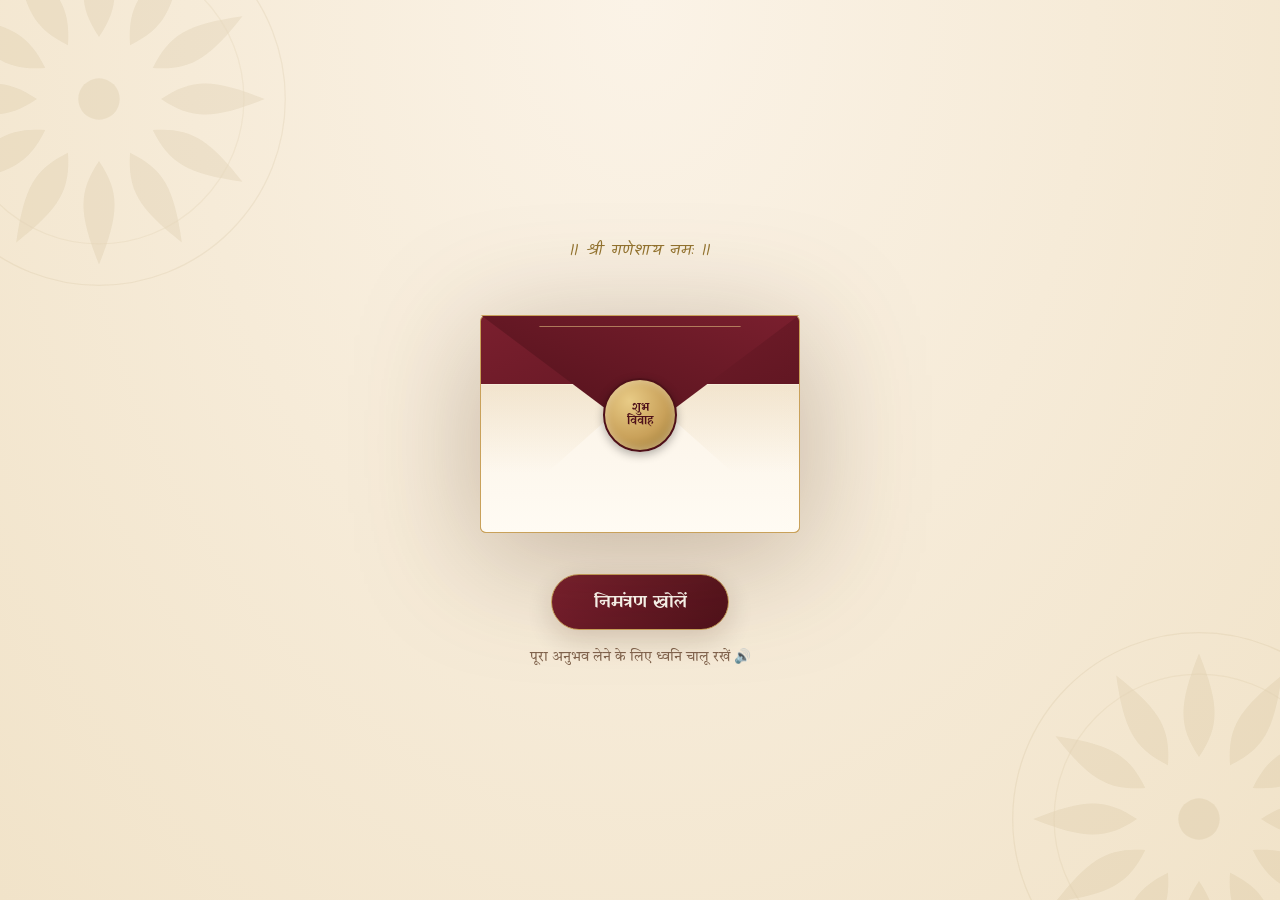
<file: index.html>
<!DOCTYPE html>
<html lang="hi">
<head>
<meta charset="UTF-8" />
<meta name="viewport" content="width=device-width, initial-scale=1.0, maximum-scale=1, user-scalable=no" />
<title>शुभ विवाह — निमंत्रण</title>
<link rel="preconnect" href="https://fonts.googleapis.com">
<link rel="preconnect" href="https://fonts.gstatic.com" crossorigin>
<link href="https://fonts.googleapis.com/css2?family=Yatra+One&family=Tiro+Devanagari+Hindi:ital@0;1&family=Kalam:wght@400;700&display=swap" rel="stylesheet">
<link rel="stylesheet" href="style.css" />
</head>
<body class="envelope-body">

  <div class="mandala-bg" aria-hidden="true">
    <svg class="mandala-svg mandala-tl" viewBox="0 0 200 200"><use href="#mandalaMotif"></use></svg>
    <svg class="mandala-svg mandala-br" viewBox="0 0 200 200"><use href="#mandalaMotif"></use></svg>
  </div>

  <div class="gold-particles" id="goldParticles" aria-hidden="true"></div>

  <!-- साझा SVG मंडला मोटिफ़ -->
  <svg width="0" height="0" style="position:absolute">
    <defs>
      <g id="mandalaMotif">
        <circle cx="100" cy="100" r="90" fill="none" stroke="currentColor" stroke-width="0.6" opacity="0.5"/>
        <circle cx="100" cy="100" r="70" fill="none" stroke="currentColor" stroke-width="0.6" opacity="0.4"/>
        <g opacity="0.55">
          <path d="M100 20 C110 45 110 55 100 70 C90 55 90 45 100 20 Z" fill="currentColor"/>
          <path d="M100 20 C110 45 110 55 100 70 C90 55 90 45 100 20 Z" fill="currentColor" transform="rotate(30 100 100)"/>
          <path d="M100 20 C110 45 110 55 100 70 C90 55 90 45 100 20 Z" fill="currentColor" transform="rotate(60 100 100)"/>
          <path d="M100 20 C110 45 110 55 100 70 C90 55 90 45 100 20 Z" fill="currentColor" transform="rotate(90 100 100)"/>
          <path d="M100 20 C110 45 110 55 100 70 C90 55 90 45 100 20 Z" fill="currentColor" transform="rotate(120 100 100)"/>
          <path d="M100 20 C110 45 110 55 100 70 C90 55 90 45 100 20 Z" fill="currentColor" transform="rotate(150 100 100)"/>
          <path d="M100 20 C110 45 110 55 100 70 C90 55 90 45 100 20 Z" fill="currentColor" transform="rotate(180 100 100)"/>
          <path d="M100 20 C110 45 110 55 100 70 C90 55 90 45 100 20 Z" fill="currentColor" transform="rotate(210 100 100)"/>
          <path d="M100 20 C110 45 110 55 100 70 C90 55 90 45 100 20 Z" fill="currentColor" transform="rotate(240 100 100)"/>
          <path d="M100 20 C110 45 110 55 100 70 C90 55 90 45 100 20 Z" fill="currentColor" transform="rotate(270 100 100)"/>
          <path d="M100 20 C110 45 110 55 100 70 C90 55 90 45 100 20 Z" fill="currentColor" transform="rotate(300 100 100)"/>
          <path d="M100 20 C110 45 110 55 100 70 C90 55 90 45 100 20 Z" fill="currentColor" transform="rotate(330 100 100)"/>
        </g>
        <circle cx="100" cy="100" r="10" fill="currentColor" opacity="0.6"/>
      </g>
    </defs>
  </svg>

  <main class="envelope-stage">
    <p class="eyebrow">॥ श्री गणेशाय नमः ॥</p>

    <div class="envelope-wrap" id="envelopeWrap" tabindex="0" role="button" aria-label="निमंत्रण खोलने के लिए क्लिक करें">
      <div class="envelope" id="envelope">
        <div class="envelope-back"></div>
        <div class="envelope-front"></div>
        <div class="envelope-flap" id="envelopeFlap"></div>
        <div class="envelope-seal" id="envelopeSeal">
          <span>शुभ<br/>विवाह</span>
        </div>
        <div class="envelope-card" id="envelopeCard">
          <div class="card-inner">
            <p class="card-om">卐</p>
            <p class="card-line">दो दिल, दो जोड़े</p>
            <p class="card-line small">एक नई शुरुआत</p>
          </div>
        </div>
      </div>
    </div>

    <button class="open-btn" id="openBtn" data-click-sound>निमंत्रण खोलें</button>
    <p class="hint-text">पूरा अनुभव लेने के लिए ध्वनि चालू रखें 🔊</p>
  </main>

  <div class="fade-overlay" id="fadeOverlay" aria-hidden="true"></div>

  <script src="script.js"></script>
  <script>
    const envelopeWrap = document.getElementById('envelopeWrap');
    const envelope = document.getElementById('envelope');
    const openBtn = document.getElementById('openBtn');
    const fadeOverlay = document.getElementById('fadeOverlay');
    let opening = false;

    function spawnParticles() {
      const holder = document.getElementById('goldParticles');
      for (let i = 0; i < 26; i++) {
        const p = document.createElement('span');
        p.className = 'particle';
        p.style.left = Math.random() * 100 + 'vw';
        p.style.animationDelay = (Math.random() * 6) + 's';
        p.style.animationDuration = (5 + Math.random() * 5) + 's';
        p.style.setProperty('--drift', (Math.random() * 60 - 30) + 'px');
        holder.appendChild(p);
      }
    }
    spawnParticles();

    function openInvitation() {
      if (opening) return;
      opening = true;

      // पहला क्लिक = उपयोगकर्ता इंटरैक्शन, इसलिए संगीत यहीं शुरू करें
      SoundSystem.envelope();
      SoundSystem.startMusic();

      envelope.classList.add('is-opening');
      openBtn.disabled = true;

      // सील और फ्लैप खुलने के बाद कार्ड ऊपर उठे
      setTimeout(() => {
        envelope.classList.add('card-out');
      }, 650);

      // अंत में अगले पेज पर जाएँ
      setTimeout(() => {
        fadeOverlay.classList.add('active');
      }, 1900);

      setTimeout(() => {
        window.location.href = 'intro.html';
      }, 2500);
    }

    envelopeWrap.addEventListener('click', openInvitation);
    envelopeWrap.addEventListener('keydown', (e) => {
      if (e.key === 'Enter' || e.key === ' ') { e.preventDefault(); openInvitation(); }
    });
    openBtn.addEventListener('click', openInvitation);
  </script>
</body>
</html>
</file>
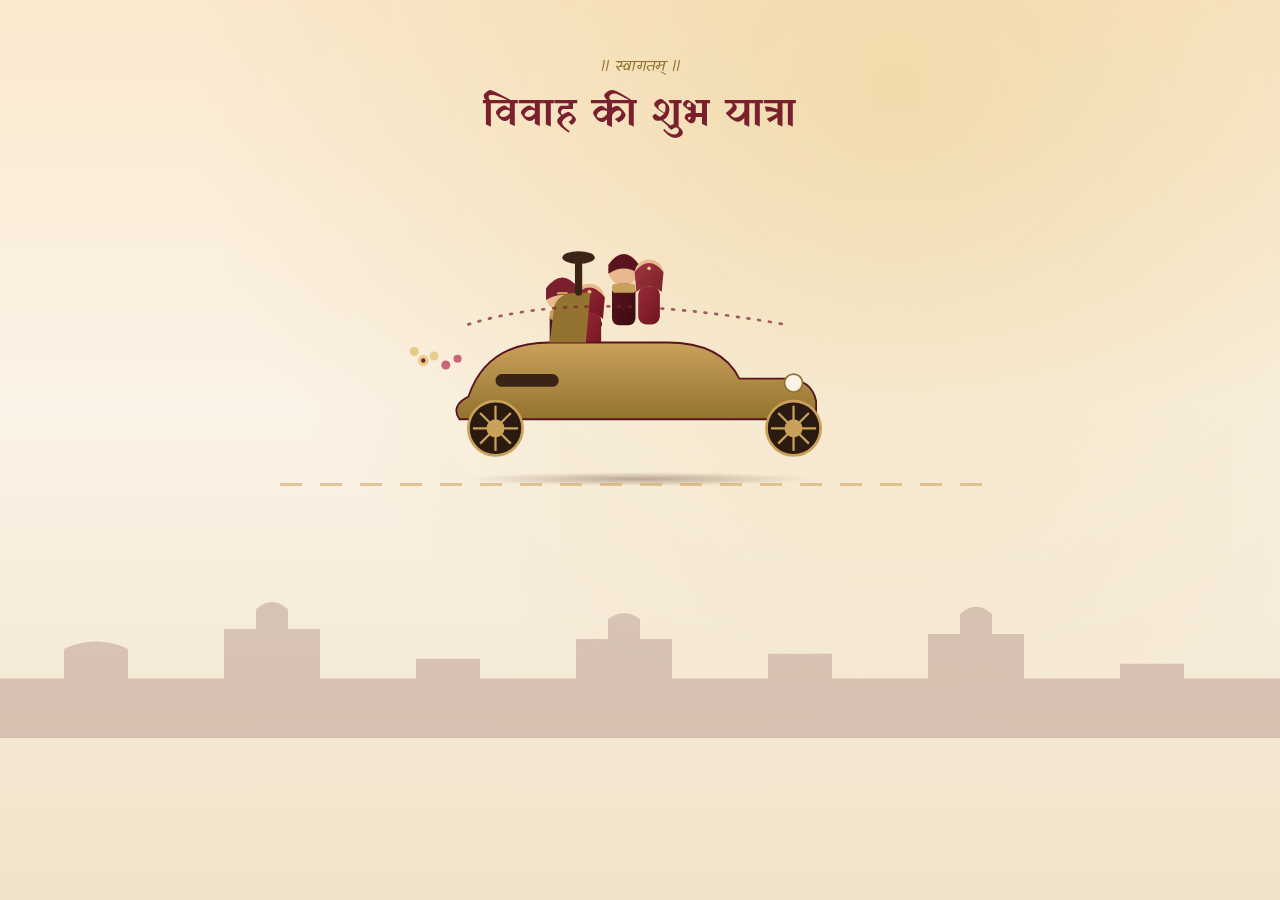
<file: intro.html>
<!DOCTYPE html>
<html lang="hi">
<head>
<meta charset="UTF-8" />
<meta name="viewport" content="width=device-width, initial-scale=1.0, maximum-scale=1, user-scalable=no" />
<title>शुभ विवाह — यात्रा</title>
<link rel="preconnect" href="https://fonts.googleapis.com">
<link rel="preconnect" href="https://fonts.gstatic.com" crossorigin>
<link href="https://fonts.googleapis.com/css2?family=Yatra+One&family=Tiro+Devanagari+Hindi:ital@0;1&family=Kalam:wght@400;700&display=swap" rel="stylesheet">
<link rel="stylesheet" href="style.css" />
<link rel="stylesheet" href="intro.css" />
</head>
<body class="intro-body">

  <div class="gold-particles" id="goldParticles" aria-hidden="true"></div>

  <section class="scene" id="scene">

    <!-- आकाश और पृष्ठभूमि (parallax) -->
    <div class="sky"></div>
    <svg class="skyline" id="skyline" viewBox="0 0 800 200" preserveAspectRatio="none" aria-hidden="true">
      <path d="M0,200 L0,140 L40,140 L40,110 Q60,95 80,110 L80,140 L140,140 L140,90 L160,90 L160,70 Q170,55 180,70 L180,90 L200,90 L200,140 L260,140 L260,120 L300,120 L300,140 L360,140 L360,100 L380,100 L380,80 Q390,68 400,80 L400,100 L420,100 L420,140 L480,140 L480,115 L520,115 L520,140 L580,140 L580,95 L600,95 L600,75 Q610,60 620,75 L620,95 L640,95 L640,140 L700,140 L700,125 L740,125 L740,140 L800,140 L800,200 Z" fill="var(--maroon-deep)" opacity="0.18"/>
    </svg>
    <div class="petals" id="petals" aria-hidden="true"></div>

    <p class="scene-eyebrow">॥ स्वागतम् ॥</p>
    <h1 class="scene-title">विवाह की शुभ यात्रा</h1>

    <!-- स्कूटर व दोनों जोड़े -->
    <div class="road">
      <div class="scooter-rig" id="scooterRig">

        <svg class="scooter-svg" viewBox="0 0 620 300" xmlns="http://www.w3.org/2000/svg">
          <defs>
            <linearGradient id="bodyGrad" x1="0" x2="0" y1="0" y2="1">
              <stop offset="0%" stop-color="#C9A15A"/>
              <stop offset="100%" stop-color="#93732F"/>
            </linearGradient>
            <linearGradient id="sareeGrad" x1="0" x2="1" y1="0" y2="1">
              <stop offset="0%" stop-color="#9C2A3A"/>
              <stop offset="100%" stop-color="#6E141F"/>
            </linearGradient>
            <linearGradient id="sherwaniGrad" x1="0" x2="1" y1="0" y2="1">
              <stop offset="0%" stop-color="#5A1420"/>
              <stop offset="100%" stop-color="#3A0B12"/>
            </linearGradient>
          </defs>

          <!-- फूलों की सजावट -->
          <g class="flowers" fill="#E8CB86">
            <circle cx="70" cy="170" r="6"/><circle cx="82" cy="165" r="5"/><circle cx="60" cy="160" r="5"/>
            <circle cx="70" cy="170" r="2.4" fill="#7A1F2E"/>
          </g>
          <g class="flowers" fill="#C9647A">
            <circle cx="95" cy="175" r="5"/><circle cx="108" cy="168" r="4.5"/>
          </g>

          <!-- couple 2 (पीछे बैठा जोड़ा) -->
          <g class="rider back-rider" transform="translate(300,60)">
            <!-- दूल्हा 2 -->
            <g transform="translate(-8,10)">
              <circle cx="0" cy="0" r="17" fill="#E8B98C"/>
              <path d="M-17 -6 Q0 -30 17 -6 L17 4 Q0 -8 -17 4 Z" fill="#5A1420"/>
              <rect x="-13" y="15" width="26" height="46" rx="8" fill="url(#sherwaniGrad)"/>
              <rect x="-13" y="15" width="26" height="10" rx="4" fill="#C9A15A"/>
            </g>
            <!-- दुल्हन 2 -->
            <g transform="translate(20,14)">
              <circle cx="0" cy="0" r="16" fill="#E8B98C"/>
              <path d="M-16 -2 Q0 -22 16 -2 L14 20 Q0 8 -14 20 Z" fill="url(#sareeGrad)" opacity="0.92"/>
              <rect x="-12" y="14" width="24" height="42" rx="9" fill="url(#sareeGrad)"/>
              <circle cx="0" cy="-6" r="2" fill="#E8CB86"/>
            </g>
          </g>

          <!-- couple 1 (आगे बैठा जोड़ा, स्कूटर चलाते हुए) -->
          <g class="rider front-rider" transform="translate(230,90)">
            <!-- दूल्हा 1 (चालक) -->
            <g transform="translate(-6,8)">
              <circle cx="0" cy="0" r="18" fill="#E8B98C"/>
              <path d="M-18 -8 Q0 -32 18 -8 L18 5 Q0 -6 -18 5 Z" fill="#7A1F2E"/>
              <rect x="-6" y="-4" width="12" height="3" rx="1.5" fill="#C9A15A"/>
              <rect x="-14" y="16" width="28" height="48" rx="8" fill="url(#sherwaniGrad)"/>
              <rect x="-14" y="16" width="28" height="11" rx="4" fill="#C9A15A"/>
              <!-- हाथ हैंडल पर -->
              <rect class="arm" x="10" y="28" width="34" height="7" rx="3.5" fill="url(#sherwaniGrad)"/>
            </g>
            <!-- दुल्हन 1 -->
            <g transform="translate(24,12)">
              <circle cx="0" cy="0" r="17" fill="#E8B98C"/>
              <path d="M-17 -2 Q0 -24 17 -2 L15 22 Q0 9 -15 22 Z" fill="url(#sareeGrad)"/>
              <rect x="-13" y="15" width="26" height="45" rx="9" fill="url(#sareeGrad)"/>
              <circle cx="0" cy="-8" r="2.2" fill="#E8CB86"/>
              <path d="M-17 -2 Q-24 20 -10 40" fill="none" stroke="url(#sareeGrad)" stroke-width="8" stroke-linecap="round" class="dupatta"/>
            </g>
          </g>

          <!-- स्कूटर बॉडी -->
          <g class="scooter-body">
            <path d="M120 210 Q140 150 210 150 L340 150 Q400 150 420 190 L470 190 Q500 190 505 215 L505 235 L110 235 Q100 220 120 210 Z" fill="url(#bodyGrad)" stroke="#5A1420" stroke-width="2"/>
            <path d="M210 150 L215 110 Q220 95 240 95 L255 95 L250 150 Z" fill="#93732F"/>
            <rect x="238" y="60" width="8" height="38" rx="4" fill="#3B2416"/>
            <ellipse cx="242" cy="56" rx="18" ry="7" fill="#3B2416"/>
            <circle cx="480" cy="195" r="10" fill="#FBF3E7" stroke="#93732F" stroke-width="2"/>
            <rect x="150" y="185" width="70" height="14" rx="7" fill="#3B2416"/>
          </g>

          <!-- पहिए -->
          <g class="wheel front-wheel" transform-origin="480 245">
            <circle cx="480" cy="245" r="30" fill="#2A1A10" stroke="#C9A15A" stroke-width="3"/>
            <circle cx="480" cy="245" r="10" fill="#C9A15A"/>
            <g stroke="#C9A15A" stroke-width="2.5">
              <line x1="480" y1="220" x2="480" y2="270"/>
              <line x1="455" y1="245" x2="505" y2="245"/>
              <line x1="463" y1="228" x2="497" y2="262"/>
              <line x1="463" y1="262" x2="497" y2="228"/>
            </g>
          </g>
          <g class="wheel back-wheel" transform-origin="150 245">
            <circle cx="150" cy="245" r="30" fill="#2A1A10" stroke="#C9A15A" stroke-width="3"/>
            <circle cx="150" cy="245" r="10" fill="#C9A15A"/>
            <g stroke="#C9A15A" stroke-width="2.5">
              <line x1="150" y1="220" x2="150" y2="270"/>
              <line x1="125" y1="245" x2="175" y2="245"/>
              <line x1="133" y1="228" x2="167" y2="262"/>
              <line x1="133" y1="262" x2="167" y2="228"/>
            </g>
          </g>

          <!-- तोरण / फूल माला -->
          <path d="M120 130 Q245 90 470 130" fill="none" stroke="#7A1F2E" stroke-width="3" stroke-dasharray="2 10" stroke-linecap="round" opacity="0.7"/>
        </svg>

        <div class="shadow-blob"></div>
      </div>
    </div>

    <p class="scene-message" id="sceneMessage">दो दिल, दो जोड़े और एक नई शुरुआत</p>

    <button class="continue-btn" id="continueBtn" data-click-sound>आगे बढ़ें</button>
  </section>

  <!-- लैंप / दीया पॉपअप -->
  <div class="lamp-modal" id="lampModal" aria-hidden="true">
    <div class="lamp-modal-inner">
      <p class="lamp-heading">निमंत्रण खोलने के लिए दीपक प्रज्वलित करें</p>

      <div class="lamp-stage" id="lampStage">
        <div class="lamp-ceiling"></div>
        <div class="lamp-rope-wrap" id="lampRopeWrap">
          <svg class="lamp-rope" id="lampRope" viewBox="0 0 20 160" preserveAspectRatio="none">
            <line x1="10" y1="0" x2="10" y2="160" stroke="#93732F" stroke-width="3"/>
          </svg>
          <div class="lamp-glow" id="lampGlow"></div>
          <svg class="lamp-diya" id="lampDiya" viewBox="0 0 100 90">
            <ellipse cx="50" cy="60" rx="42" ry="16" fill="#93732F"/>
            <path d="M10 55 Q50 85 90 55 L84 62 Q50 82 16 62 Z" fill="#7A5A24"/>
            <ellipse cx="50" cy="52" rx="38" ry="13" fill="#C9A15A"/>
            <ellipse cx="50" cy="50" rx="30" ry="9" fill="#E8CB86"/>
            <path id="flamePath" d="M50 42 Q56 30 50 16 Q44 30 50 42 Z" fill="#F4A93B" class="flame"/>
            <path d="M50 38 Q53 30 50 22 Q47 30 50 38 Z" fill="#FFE3A1" class="flame-inner"/>
          </svg>
        </div>
        <p class="lamp-instruction">दीपक को नीचे खींचें</p>
        <div class="lamp-progress-track"><div class="lamp-progress-fill" id="lampProgressFill"></div></div>
      </div>
    </div>
  </div>

  <div class="fade-overlay" id="fadeOverlay" aria-hidden="true"></div>

  <script src="script.js"></script>
  <script src="intro.js"></script>
</body>
</html>
</file>
<file: style.css>
/* ==========================================================================
   style.css — साझा वैरिएबल, रीसेट, और PAGE 1 (लिफाफा) के स्टाइल
   ========================================================================== */

:root {
  --cream: #FBF3E7;
  --cream-deep: #F1E3C9;
  --paper: #FFFBF3;
  --maroon: #7A1F2E;
  --maroon-deep: #4E1019;
  --gold: #C9A15A;
  --gold-light: #E8CB86;
  --gold-deep: #93732F;
  --ink: #3B2416;
  --ink-soft: #6B4B34;

  --font-display: 'Yatra One', cursive;
  --font-body: 'Tiro Devanagari Hindi', serif;
  --font-script: 'Kalam', cursive;

  --shadow-soft: 0 10px 30px rgba(74, 39, 20, 0.18);
  --shadow-deep: 0 20px 60px rgba(74, 39, 20, 0.3);
}

* { box-sizing: border-box; }

html, body {
  margin: 0;
  padding: 0;
  width: 100%;
  overflow-x: hidden;
}

body {
  font-family: var(--font-body);
  color: var(--ink);
  background: radial-gradient(ellipse at top, var(--cream) 0%, var(--cream-deep) 100%);
  -webkit-tap-highlight-color: transparent;
}

h1, h2, h3, .display {
  font-family: var(--font-display);
  font-weight: 400;
  letter-spacing: 0.02em;
}

button {
  font-family: var(--font-body);
  cursor: pointer;
  -webkit-tap-highlight-color: transparent;
}

a { color: inherit; text-decoration: none; }

@media (prefers-reduced-motion: reduce) {
  *, *::before, *::after {
    animation-duration: 0.01ms !important;
    animation-iteration-count: 1 !important;
    transition-duration: 0.01ms !important;
  }
}

:focus-visible {
  outline: 2px solid var(--maroon);
  outline-offset: 3px;
}

/* ---------- मंडला पृष्ठभूमि (साझा) ---------- */
.mandala-bg {
  position: fixed;
  inset: 0;
  pointer-events: none;
  z-index: 0;
  color: var(--gold-deep);
}
.mandala-svg {
  position: absolute;
  width: 46vmin;
  height: 46vmin;
  opacity: 0.16;
}
.mandala-tl { top: -12vmin; left: -12vmin; animation: spin-slow 90s linear infinite; }
.mandala-br { bottom: -14vmin; right: -14vmin; animation: spin-slow-rev 100s linear infinite; }

@keyframes spin-slow { to { transform: rotate(360deg); } }
@keyframes spin-slow-rev { to { transform: rotate(-360deg); } }

/* ---------- सुनहरे कण (साझा) ---------- */
.gold-particles {
  position: fixed;
  inset: 0;
  pointer-events: none;
  z-index: 1;
  overflow: hidden;
}
.particle {
  position: absolute;
  top: -5vh;
  width: 6px;
  height: 6px;
  border-radius: 50%;
  background: radial-gradient(circle, var(--gold-light), var(--gold) 70%, transparent);
  box-shadow: 0 0 6px 1px rgba(201, 161, 90, 0.6);
  animation-name: particle-fall;
  animation-timing-function: linear;
  animation-iteration-count: infinite;
}
@keyframes particle-fall {
  0%   { transform: translate(0, -5vh) scale(0.6); opacity: 0; }
  10%  { opacity: 1; }
  90%  { opacity: 0.8; }
  100% { transform: translate(var(--drift), 110vh) scale(1); opacity: 0; }
}

/* ---------- फेड ट्रांज़िशन ओवरले (साझा) ---------- */
.fade-overlay {
  position: fixed;
  inset: 0;
  background: radial-gradient(circle at center, var(--gold-light) 0%, var(--maroon-deep) 120%);
  opacity: 0;
  pointer-events: none;
  transition: opacity 0.65s ease;
  z-index: 50;
}
.fade-overlay.active { opacity: 1; }

/* ==========================================================================
   PAGE 1 — लिफाफा (Envelope)
   ========================================================================== */

.envelope-body {
  min-height: 100svh;
  display: flex;
}

.envelope-stage {
  position: relative;
  z-index: 2;
  margin: auto;
  width: 100%;
  max-width: 560px;
  padding: 8vh 6vw 6vh;
  display: flex;
  flex-direction: column;
  align-items: center;
  text-align: center;
}

.eyebrow {
  font-family: var(--font-script);
  color: var(--gold-deep);
  letter-spacing: 0.08em;
  margin: 0 0 3.2rem;
  font-size: 1rem;
}

.envelope-wrap {
  perspective: 1400px;
  margin-bottom: 2.6rem;
  cursor: pointer;
}

.envelope {
  position: relative;
  width: min(78vw, 320px);
  height: min(78vw, 320px) * 0.68;
  aspect-ratio: 320 / 218;
  filter: drop-shadow(var(--shadow-deep));
}

.envelope-back {
  position: absolute;
  inset: 0;
  background: linear-gradient(160deg, var(--maroon) 0%, var(--maroon-deep) 100%);
  border-radius: 6px;
  border: 1.5px solid var(--gold);
}

.envelope-front {
  position: absolute;
  left: 0; right: 0; bottom: 0;
  height: 68%;
  background: linear-gradient(180deg, var(--cream) 0%, var(--paper) 100%);
  border-radius: 0 0 6px 6px;
  border: 1.5px solid var(--gold);
  border-top: none;
  z-index: 2;
}
.envelope-front::before,
.envelope-front::after {
  content: "";
  position: absolute;
  bottom: 0;
  width: 52%;
  height: 100%;
  background: linear-gradient(180deg, rgba(201,161,90,0.18), transparent 60%);
}
.envelope-front::before { left: 0; clip-path: polygon(0 0, 100% 0, 0 100%); }
.envelope-front::after  { right: 0; clip-path: polygon(0 0, 100% 0, 100% 100%); }

.envelope-flap {
  position: absolute;
  top: 0; left: 0; right: 0;
  height: 55%;
  background: linear-gradient(200deg, var(--maroon) 0%, var(--maroon-deep) 100%);
  clip-path: polygon(0 0, 100% 0, 50% 100%);
  border: 1.5px solid var(--gold);
  border-bottom: none;
  transform-origin: top center;
  transform-style: preserve-3d;
  transition: transform 0.8s cubic-bezier(.45,.05,.55,.95);
  z-index: 4;
}
.envelope-flap::after {
  content: "";
  position: absolute;
  inset: 10px 18%;
  border: 1px solid var(--gold-light);
  opacity: 0.55;
  clip-path: polygon(0 0, 100% 0, 50% 92%);
}

.envelope-seal {
  position: absolute;
  top: 46%;
  left: 50%;
  width: 74px;
  height: 74px;
  transform: translate(-50%, -50%);
  border-radius: 50%;
  background: radial-gradient(circle at 35% 30%, var(--gold-light), var(--gold) 55%, var(--gold-deep) 100%);
  border: 2px solid var(--maroon-deep);
  display: flex;
  align-items: center;
  justify-content: center;
  font-family: var(--font-display);
  font-size: 0.72rem;
  line-height: 1.15;
  color: var(--maroon-deep);
  box-shadow: 0 3px 10px rgba(0,0,0,0.3), inset 0 0 8px rgba(255,255,255,0.4);
  z-index: 5;
  transition: opacity 0.35s ease, transform 0.45s ease;
}

.envelope-card {
  position: absolute;
  left: 6%;
  right: 6%;
  bottom: 6%;
  height: 60%;
  background: var(--paper);
  border: 1px solid var(--gold);
  border-radius: 4px;
  box-shadow: var(--shadow-soft);
  z-index: 1;
  transform: translateY(6%);
  opacity: 0;
  transition: transform 1.1s cubic-bezier(.2,.8,.25,1), opacity 0.6s ease;
  display: flex;
  align-items: center;
  justify-content: center;
}
.card-inner { text-align: center; padding: 0.5rem; }
.card-om { color: var(--gold-deep); font-size: 1.1rem; margin: 0 0 0.3rem; }
.card-line { margin: 0; font-family: var(--font-display); color: var(--maroon); font-size: 1rem; }
.card-line.small { font-size: 0.78rem; color: var(--ink-soft); margin-top: 0.2rem; }

/* --- खुलने का एनिमेशन --- */
.envelope.is-opening .envelope-flap {
  transform: rotateX(180deg);
}
.envelope.is-opening .envelope-seal {
  opacity: 0;
  transform: translate(-50%, -140%) scale(0.6);
}
.envelope.card-out .envelope-card {
  transform: translateY(-38%);
  opacity: 1;
}

.open-btn {
  font-family: var(--font-display);
  font-size: 1.15rem;
  color: var(--paper);
  background: linear-gradient(135deg, var(--maroon), var(--maroon-deep));
  border: 1px solid var(--gold);
  padding: 0.85rem 2.6rem;
  border-radius: 999px;
  box-shadow: var(--shadow-soft);
  transition: transform 0.25s ease, box-shadow 0.25s ease;
}
.open-btn:hover { transform: translateY(-2px); box-shadow: var(--shadow-deep); }
.open-btn:disabled { opacity: 0.7; transform: none; cursor: default; }

.hint-text {
  margin-top: 1.1rem;
  font-size: 0.85rem;
  color: var(--ink-soft);
  opacity: 0.85;
}

@media (max-width: 420px) {
  .eyebrow { margin-bottom: 2.2rem; }
  .open-btn { padding: 0.8rem 2.2rem; font-size: 1.05rem; }
}
</file>
<file: intro.css>
/* ==========================================================================
   intro.css — PAGE 2: जोड़े, स्कूटर एनिमेशन, और दीपक इंटरैक्शन
   ========================================================================== */

.intro-body {
  min-height: 100svh;
  overflow-x: hidden;
  position: relative;
  background: linear-gradient(180deg, #FBE9CE 0%, var(--cream) 45%, var(--cream-deep) 100%);
}

.scene {
  position: relative;
  min-height: 100svh;
  display: flex;
  flex-direction: column;
  align-items: center;
  padding: 6vh 5vw 5vh;
  z-index: 2;
  overflow: hidden;
}

.sky {
  position: absolute;
  inset: 0;
  background: radial-gradient(ellipse at 70% 10%, rgba(232,203,134,0.5), transparent 55%);
  z-index: 0;
}

.skyline {
  position: absolute;
  left: 0; right: 0; bottom: 18vh;
  width: 100%;
  height: 22vh;
  z-index: 0;
}

.petals span {
  position: absolute;
  top: -4vh;
  width: 10px;
  height: 10px;
  background: var(--maroon);
  border-radius: 0 60% 0 60%;
  opacity: 0.7;
  animation: petal-fall linear infinite;
}
@keyframes petal-fall {
  0% { transform: translateY(0) rotate(0deg); opacity: 0; }
  10% { opacity: 0.75; }
  100% { transform: translateY(105vh) rotate(340deg); opacity: 0.2; }
}

.scene-eyebrow {
  font-family: var(--font-script);
  color: var(--gold-deep);
  margin: 0 0 0.4rem;
  z-index: 2;
}

.scene-title {
  font-size: clamp(1.6rem, 6vw, 2.5rem);
  color: var(--maroon);
  margin: 0 0 6vh;
  text-align: center;
  z-index: 2;
  opacity: 0;
  animation: rise-in 1s ease 0.2s forwards;
}

@keyframes rise-in {
  from { opacity: 0; transform: translateY(14px); }
  to { opacity: 1; transform: translateY(0); }
}

.road {
  position: relative;
  width: 100%;
  max-width: 720px;
  height: 34vh;
  min-height: 220px;
  z-index: 2;
  display: flex;
  align-items: flex-end;
}
.road::after {
  content: "";
  position: absolute;
  left: 0; right: 0; bottom: 6%;
  height: 3px;
  background: repeating-linear-gradient(90deg, var(--gold) 0 22px, transparent 22px 40px);
  opacity: 0.55;
}

.scooter-rig {
  position: absolute;
  left: -60%;
  bottom: 6%;
  width: min(90%, 560px);
  transform: translateX(0);
  transition: left 2.6s cubic-bezier(.25,.7,.3,1);
}
.scooter-rig.arrived {
  left: 50%;
  transform: translateX(-50%);
}

.scooter-svg { width: 100%; height: auto; display: block; overflow: visible; }

.shadow-blob {
  width: 62%;
  height: 14px;
  margin: -6px auto 0;
  background: radial-gradient(ellipse, rgba(74,39,20,0.35), transparent 70%);
  border-radius: 50%;
}

/* पहिए घूमना — जब तक स्कूटर चल रहा है */
.scooter-rig:not(.arrived) .wheel {
  animation: wheel-spin 0.5s linear infinite;
}
@keyframes wheel-spin { to { transform: rotate(360deg); } }

/* हल्की सस्पेंशन गति */
.scooter-rig:not(.arrived) .scooter-body,
.scooter-rig:not(.arrived) .rider {
  animation: bump 0.28s ease-in-out infinite alternate;
}
@keyframes bump { from { transform: translateY(0); } to { transform: translateY(-2.5px); } }

.rider .arm { transform-origin: left center; }

.dupatta {
  animation: dupatta-sway 1.4s ease-in-out infinite alternate;
  transform-origin: top left;
}
@keyframes dupatta-sway {
  from { transform: rotate(-3deg); }
  to { transform: rotate(4deg); }
}

.flame {
  transform-origin: 50px 42px;
  animation: flicker 0.9s ease-in-out infinite alternate;
}
.flame-inner {
  transform-origin: 50px 38px;
  animation: flicker 0.7s ease-in-out infinite alternate-reverse;
}
@keyframes flicker {
  from { transform: scaleY(1) rotate(-2deg); }
  to   { transform: scaleY(1.12) rotate(2deg); }
}

.scene-message {
  margin-top: 5vh;
  font-family: var(--font-display);
  font-size: clamp(1.1rem, 4vw, 1.5rem);
  color: var(--maroon);
  text-align: center;
  z-index: 2;
  opacity: 0;
  transform: translateY(10px);
  transition: opacity 0.9s ease, transform 0.9s ease;
}
.scene-message.visible { opacity: 1; transform: translateY(0); }

.continue-btn {
  margin-top: 3.4vh;
  font-family: var(--font-display);
  font-size: 1.05rem;
  color: var(--paper);
  background: linear-gradient(135deg, var(--maroon), var(--maroon-deep));
  border: 1px solid var(--gold);
  padding: 0.75rem 2.4rem;
  border-radius: 999px;
  box-shadow: var(--shadow-soft);
  z-index: 2;
  opacity: 0;
  pointer-events: none;
  transform: translateY(10px);
  transition: opacity 0.7s ease, transform 0.7s ease;
}
.continue-btn.visible { opacity: 1; transform: translateY(0); pointer-events: auto; }

/* ==========================================================================
   दीपक / लैंप मोडल
   ========================================================================== */

.lamp-modal {
  position: fixed;
  inset: 0;
  z-index: 40;
  display: flex;
  align-items: center;
  justify-content: center;
  background: rgba(59, 36, 22, 0.55);
  backdrop-filter: blur(3px);
  opacity: 0;
  pointer-events: none;
  transition: opacity 0.6s ease;
  padding: 4vh 5vw;
}
.lamp-modal.visible { opacity: 1; pointer-events: auto; }

.lamp-modal-inner {
  background: linear-gradient(180deg, var(--cream) 0%, var(--paper) 100%);
  border: 1px solid var(--gold);
  border-radius: 18px;
  padding: 2.2rem 1.6rem 1.8rem;
  max-width: 380px;
  width: 100%;
  text-align: center;
  box-shadow: var(--shadow-deep);
  transform: translateY(16px) scale(0.97);
  transition: transform 0.6s cubic-bezier(.2,.8,.25,1);
}
.lamp-modal.visible .lamp-modal-inner { transform: translateY(0) scale(1); }

.lamp-heading {
  font-family: var(--font-display);
  color: var(--maroon);
  font-size: 1.15rem;
  margin: 0 0 1.6rem;
  line-height: 1.5;
}

.lamp-stage {
  position: relative;
  height: 240px;
  display: flex;
  flex-direction: column;
  align-items: center;
}

.lamp-ceiling {
  width: 100px;
  height: 10px;
  background: linear-gradient(180deg, var(--gold-deep), var(--gold));
  border-radius: 4px;
}

.lamp-rope-wrap {
  position: relative;
  width: 100px;
  height: 170px;
  touch-action: none;
  cursor: grab;
  user-select: none;
}
.lamp-rope-wrap:active { cursor: grabbing; }

.lamp-rope {
  position: absolute;
  top: 0;
  left: 40px;
  width: 20px;
  height: 100%;
}

.lamp-glow {
  position: absolute;
  left: 50%;
  top: 62%;
  width: 40px;
  height: 40px;
  transform: translate(-50%, -50%);
  border-radius: 50%;
  background: radial-gradient(circle, rgba(244,169,59,0.9), transparent 70%);
  opacity: 0.25;
  pointer-events: none;
  transition: opacity 0.2s ease, width 0.2s ease, height 0.2s ease;
}

.lamp-diya {
  position: absolute;
  left: 50%;
  top: 30px;
  width: 90px;
  transform: translateX(-50%);
  filter: drop-shadow(0 6px 10px rgba(74,39,20,0.35));
}

.lamp-instruction {
  margin: 0.6rem 0 0;
  font-family: var(--font-script);
  color: var(--ink-soft);
  font-size: 0.95rem;
}

.lamp-progress-track {
  width: 80%;
  height: 6px;
  border-radius: 4px;
  background: var(--cream-deep);
  margin-top: 0.8rem;
  overflow: hidden;
}
.lamp-progress-fill {
  height: 100%;
  width: 0%;
  background: linear-gradient(90deg, var(--gold), var(--gold-deep));
  transition: width 0.06s linear;
}

.lamp-modal.success .lamp-modal-inner {
  animation: golden-pulse 0.9s ease;
}
@keyframes golden-pulse {
  0% { box-shadow: 0 0 0 rgba(232,203,134,0); }
  40% { box-shadow: 0 0 60px 20px rgba(232,203,134,0.85); }
  100% { box-shadow: 0 0 0 rgba(232,203,134,0); }
}

@media (max-width: 420px) {
  .lamp-modal-inner { padding: 1.8rem 1.1rem 1.5rem; }
}
</file>
